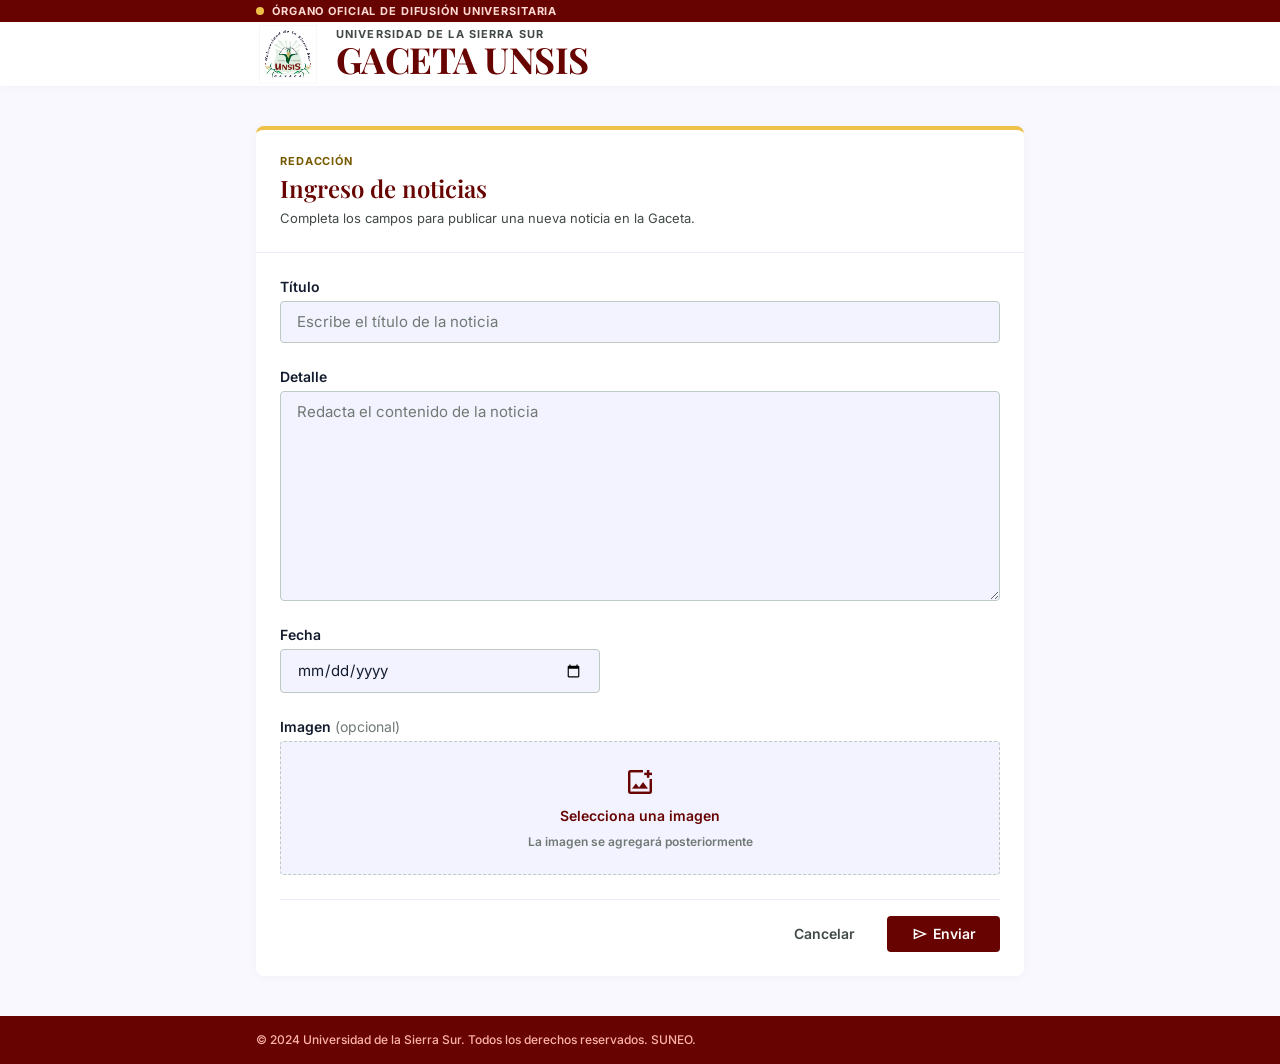
<file: formulario.html>
<!DOCTYPE html>
<html lang="es">
    <head>
        <meta charset="UTF-8">
        <meta name="viewport" content="width=device-width, initial-scale=1.0">
        <title>Ingreso Noticias</title>
        <link href="https://fonts.googleapis.com" rel="preconnect" />
        <link crossorigin="" href="https://fonts.gstatic.com" rel="preconnect" />
        <link
            href="https://fonts.googleapis.com/css2?family=Inter:wght@400;500;600;700&amp;family=Playfair+Display:ital,wght@0,600;0,700;1,600&amp;display=swap"
            rel="stylesheet" />
        <link
            href="https://fonts.googleapis.com/css2?family=Material+Symbols+Outlined:wght,FILL@100..700,0..1&amp;display=swap"
            rel="stylesheet" />
        <link rel="stylesheet" href="styles.css" />
    </head>
    <body class="pagina-formulario">
        <header class="encabezado">
            <div class="encabezado-franja">
                <div class="contenedor">
                    <span class="punto-dorado"></span>
                    <span class="cintillo">Órgano Oficial de Difusión Universitaria</span>
                </div>
            </div>
            <div class="contenedor encabezado-marca">
                <img src="logo.png" alt="Logo de la Universidad de la Sierra Sur" />
                <div>
                    <span class="cintillo">Universidad de la Sierra Sur</span>
                    <a href="index.html" class="encabezado-titulo">GACETA UNSIS</a>
                </div>
            </div>
        </header>

        <main>
            <div class="contenedor">
                <div class="tarjeta">
                    <div class="tarjeta-cabecera">
                        <span class="cintillo">Redacción</span>
                        <h1>Ingreso de noticias</h1>
                        <p>Completa los campos para publicar una nueva noticia en la Gaceta.</p>
                    </div>

                    <form class="formulario">
                        <div class="campo">
                            <label for="titulo_noticia">Título</label>
                            <input type="text" id="titulo_noticia" name="titulo" required
                                placeholder="Escribe el título de la noticia">
                        </div>

                        <div class="campo">
                            <label for="detalle_noticia">Detalle</label>
                            <textarea id="detalle_noticia" name="detalle" required rows="8"
                                placeholder="Redacta el contenido de la noticia"></textarea>
                        </div>

                        <div class="campo">
                            <label for="fecha_noticia">Fecha</label>
                            <input type="date" id="fecha_noticia" name="fecha" required>
                        </div>

                        <div class="campo">
                            <label for="imagen">Imagen <span class="opcional">(opcional)</span></label>
                            <label class="campo-imagen">
                                <span class="material-symbols-outlined">add_photo_alternate</span>
                                <span class="texto-imagen" id="texto-imagen">Selecciona una imagen</span>
                                <span class="ayuda-imagen">La imagen se agregará posteriormente</span>
                                <input type="file" id="imagen" name="imagen" accept="image/png, image/jpeg, image/webp">
                            </label>
                            <img id="vista-previa" class="vista-previa" alt="Vista previa de la imagen seleccionada">
                        </div>

                        <div class="acciones">
                            <a href="index.html" class="boton-secundario">Cancelar</a>
                            <button type="submit" class="boton-principal">
                                <span class="material-symbols-outlined">send</span>
                                Enviar
                            </button>
                        </div>
                    </form>
                </div>
            </div>
        </main>

        <footer class="pie">
            <div class="contenedor">
                © 2024 Universidad de la Sierra Sur. Todos los derechos reservados. SUNEO.
            </div>
        </footer>
        <script>
            const API_URL = "https://3qxxmb2oa6sxoprodflp47cmb40hmich.lambda-url.us-east-2.on.aws/";
            const ENDPOINT_URL_FIRMADA = "https://wutbn6erqbcvm2ppksn6pmgiyy0fdtcw.lambda-url.us-east-2.on.aws/";
            const inputImagen = document.getElementById("imagen");
            const vistaPrevia = document.getElementById("vista-previa");
            const textoImagen = document.getElementById("texto-imagen");

            const formulario = document.querySelector(".formulario");

            formulario.addEventListener("submit", async (event) => {
                event.preventDefault();

                const botonEnviar = formulario.querySelector('button[type="submit"]');
                const archivo = inputImagen.files[0];
                let imagenNoticia = null;

                botonEnviar.disabled = true;

                try {
                    if (archivo) {
                        botonEnviar.textContent = "Preparando imagen...";

                        const parametros = new URLSearchParams({ file: archivo.name });
                        const respuestaUrl = await fetch(
                            `${ENDPOINT_URL_FIRMADA}?${parametros.toString()}`
                        );

                        if (!respuestaUrl.ok) {
                            const errorTexto = await respuestaUrl.text();
                            throw new Error(
                                `Error al generar URL (${respuestaUrl.status}): ${errorTexto}`
                            );
                        }

                        const { uploadUrl, imageUrl, contentType } = await respuestaUrl.json();

                        if (!uploadUrl || !imageUrl) {
                            throw new Error("La Lambda no devolvió la URL o la clave de la imagen");
                        }

                        botonEnviar.textContent = "Subiendo imagen...";
                        const respuestaS3 = await fetch(uploadUrl, {
                            method: "PUT",
                            headers: {
                                "Content-Type": contentType || archivo.type,
                            },
                            body: archivo,
                        });

                        if (!respuestaS3.ok) {
                            throw new Error(
                                `Error al subir la imagen a S3 (${respuestaS3.status})`
                            );
                        }

                        imagenNoticia = imageUrl;
                    }

                    botonEnviar.textContent = "Enviando...";
                    const datosNoticia = {
                        titulo_noticia: document.getElementById("titulo_noticia").value.trim(),
                        detalle_noticia: document.getElementById("detalle_noticia").value.trim(),
                        fecha_noticia: document.getElementById("fecha_noticia").value,
                        imagen_noticia: imagenNoticia,
                    };

                    const response = await fetch(API_URL, {
                        method: "POST",
                        headers: {
                            "Content-Type": "application/json",
                        },
                        body: JSON.stringify(datosNoticia),
                    });

                    if (!response.ok) {
                        throw new Error(`Error HTTP al guardar la noticia: ${response.status}`);
                    }

                    alert("Noticia enviada correctamente.");
                    formulario.reset();
                    vistaPrevia.classList.remove("visible");
                    vistaPrevia.removeAttribute("src");
                    textoImagen.textContent = "Selecciona una imagen";
                } catch (error) {
                    console.error("Error al enviar la noticia:", error);
                    alert(`Error al enviar la noticia. ${error.message}`);
                } finally {
                    botonEnviar.disabled = false;
                    botonEnviar.textContent = "Enviar";
                }
            });

            inputImagen.addEventListener("change", () => {
                const archivo = inputImagen.files[0];

                if (!archivo) {
                    vistaPrevia.classList.remove("visible");
                    vistaPrevia.removeAttribute("src");
                    textoImagen.textContent = "Selecciona una imagen";
                    return;
                }

                vistaPrevia.src = URL.createObjectURL(archivo);
                vistaPrevia.classList.add("visible");
                textoImagen.textContent = archivo.name;
            });
        </script>
    </body>
</html>
</file>
<file: styles.css>
@layer base {

    html,
    body {
        margin: 0;
        padding: 0;
    }

    body {
        overscroll-behavior: none;
    }

    main>:first-child {
        margin-top: 0 !important;
    }

    main>:last-child {
        margin-bottom: 0 !important;
    }
}

::-webkit-scrollbar {
    display: none;
}

/* ---------- Formulario de ingreso de noticias ---------- */

:root {
    --color-primary: #670300;
    --color-on-primary: #ffffff;
    --color-primary-fixed: #ffdad4;
    --color-primary-fixed-dim: #ffb4a8;
    --color-secondary: #775a00;
    --color-secondary-fixed: #ffdf98;
    --color-secondary-fixed-dim: #eec14b;
    --color-on-secondary-fixed: #251a00;
    --color-surface: #faf8ff;
    --color-surface-container: #eaedff;
    --color-surface-container-low: #f2f3ff;
    --color-surface-container-high: #e2e7ff;
    --color-surface-container-lowest: #ffffff;
    --color-on-surface: #131b2e;
    --color-on-surface-variant: #404944;
    --color-outline: #707974;
    --color-outline-variant: #bfc9c3;
    --sombra-suave: 0 1px 8px rgba(0, 0, 0, 0.04);
    --fuente-titulo: "Playfair Display", serif;
    --fuente-texto: "Inter", sans-serif;
}

.pagina-formulario {
    min-height: 100vh;
    display: flex;
    flex-direction: column;
    background: var(--color-surface);
    color: var(--color-on-surface);
    font-family: var(--fuente-texto);
    font-size: 15px;
    line-height: 24px;
    -webkit-font-smoothing: antialiased;
}

.pagina-formulario ::selection {
    background: var(--color-secondary-fixed);
    color: var(--color-on-secondary-fixed);
}

.pagina-formulario .contenedor {
    max-width: 48rem;
    margin: 0 auto;
    padding: 0 1rem;
}

.cintillo {
    font-size: 11px;
    line-height: 14px;
    letter-spacing: 0.08em;
    font-weight: 700;
    text-transform: uppercase;
}

/* Encabezado */
.encabezado {
    background: var(--color-surface-container-lowest);
    box-shadow: var(--sombra-suave);
}

.encabezado-franja {
    background: var(--color-primary);
    padding: 0.25rem 0;
}

.encabezado-franja .contenedor {
    display: flex;
    align-items: center;
    gap: 0.5rem;
    color: var(--color-primary-fixed);
}

.punto-dorado {
    display: inline-block;
    width: 0.5rem;
    height: 0.5rem;
    border-radius: 9999px;
    background: var(--color-secondary-fixed-dim);
}

.encabezado-marca {
    display: flex;
    align-items: center;
    gap: 1rem;
    padding-top: 1rem;
    padding-bottom: 1rem;
}

.encabezado-marca img {
    height: 4rem;
    width: auto;
}

.encabezado-marca .cintillo {
    display: block;
    letter-spacing: 0.1em;
    color: var(--color-on-surface-variant);
}

.encabezado-titulo {
    font-family: var(--fuente-titulo);
    font-size: 36px;
    line-height: 1;
    letter-spacing: -0.015em;
    font-weight: 700;
    color: var(--color-primary);
    text-decoration: none;
}

/* Tarjeta */
.pagina-formulario main {
    flex-grow: 1;
    padding: 2.5rem 0;
}

.tarjeta {
    background: var(--color-surface-container-lowest);
    border-radius: 0.5rem;
    box-shadow: var(--sombra-suave);
    overflow: hidden;
    border-top: 4px solid var(--color-secondary-fixed-dim);
}

.tarjeta-cabecera {
    display: flex;
    flex-direction: column;
    gap: 0.25rem;
    padding: 1.5rem;
    border-bottom: 1px solid var(--color-surface-container);
}

.tarjeta-cabecera .cintillo {
    color: var(--color-secondary);
}

.tarjeta-cabecera h1 {
    margin: 0;
    font-family: var(--fuente-titulo);
    font-size: 24px;
    line-height: 32px;
    font-weight: 600;
    color: var(--color-primary);
}

.tarjeta-cabecera p {
    margin: 0;
    font-size: 13px;
    line-height: 20px;
    color: var(--color-on-surface-variant);
}

/* Formulario */
.formulario {
    display: flex;
    flex-direction: column;
    gap: 1.5rem;
    padding: 1.5rem;
}

.campo {
    display: flex;
    flex-direction: column;
    gap: 0.25rem;
}

.campo label {
    font-size: 14px;
    line-height: 20px;
    font-weight: 600;
    color: var(--color-on-surface);
}

.campo .opcional {
    font-weight: 400;
    color: var(--color-outline);
}

.campo input,
.campo textarea {
    box-sizing: border-box;
    width: 100%;
    background: var(--color-surface-container-low);
    color: var(--color-on-surface);
    font-family: inherit;
    font-size: 15px;
    line-height: 24px;
    padding: 0.5rem 1rem;
    border: 1px solid var(--color-outline-variant);
    border-radius: 0.25rem;
    transition: border-color 150ms, box-shadow 150ms;
}

.campo textarea {
    resize: vertical;
}

.campo input::placeholder,
.campo textarea::placeholder {
    color: var(--color-outline);
}

.campo input:focus,
.campo textarea:focus {
    outline: none;
    border-color: var(--color-primary);
    box-shadow: 0 0 0 3px var(--color-primary-fixed);
}

/* Campo de imagen */
.campo-imagen {
    position: relative;
    display: flex;
    flex-direction: column;
    align-items: center;
    justify-content: center;
    gap: 0.5rem;
    padding: 1.5rem 1rem;
    text-align: center;
    background: var(--color-surface-container-low);
    border: 1px dashed var(--color-outline-variant);
    border-radius: 0.25rem;
    color: var(--color-on-surface-variant);
    cursor: pointer;
    transition: border-color 150ms, background-color 150ms, box-shadow 150ms;
}

.campo-imagen:hover {
    border-color: var(--color-primary);
    background: var(--color-surface-container);
}

.campo-imagen:focus-within {
    border-color: var(--color-primary);
    box-shadow: 0 0 0 3px var(--color-primary-fixed);
}

.campo-imagen .material-symbols-outlined {
    font-size: 32px;
    color: var(--color-primary);
}

.campo-imagen .texto-imagen {
    font-size: 14px;
    line-height: 20px;
    font-weight: 600;
    color: var(--color-primary);
}

.campo-imagen .ayuda-imagen {
    font-size: 12px;
    line-height: 16px;
    color: var(--color-outline);
}

.campo-imagen input[type="file"] {
    position: absolute;
    width: 1px;
    height: 1px;
    opacity: 0;
}

.vista-previa {
    display: none;
    width: 100%;
    max-height: 16rem;
    object-fit: cover;
    border-radius: 0.25rem;
}

.vista-previa.visible {
    display: block;
}

/* Acciones */
.acciones {
    display: flex;
    align-items: center;
    justify-content: flex-end;
    gap: 1rem;
    padding-top: 1rem;
    border-top: 1px solid var(--color-surface-container);
}

.boton-secundario,
.boton-principal {
    font-family: inherit;
    font-size: 14px;
    line-height: 20px;
    font-weight: 600;
    padding: 0.5rem 1rem;
    border-radius: 0.25rem;
    text-decoration: none;
    transition: background-color 150ms, color 150ms;
}

.boton-secundario {
    color: var(--color-on-surface-variant);
}

.boton-secundario:hover {
    background: var(--color-surface-container-high);
    color: var(--color-on-surface);
}

.boton-principal {
    display: inline-flex;
    align-items: center;
    gap: 0.25rem;
    padding: 0.5rem 1.5rem;
    border: none;
    background: var(--color-primary);
    color: var(--color-on-primary);
    cursor: pointer;
}

.boton-principal:hover {
    background: var(--color-secondary);
}

.boton-principal:focus-visible {
    outline: none;
    box-shadow: 0 0 0 3px var(--color-secondary-fixed-dim);
}

.boton-principal .material-symbols-outlined {
    font-size: 18px;
}

/* Pie */
.pie {
    background: var(--color-primary);
    color: var(--color-primary-fixed-dim);
    padding: 1rem 0;
    font-size: 12px;
    line-height: 16px;
    font-weight: 500;
}

@media (min-width: 640px) {
    .campo input[type="date"] {
        max-width: 20rem;
    }
}

@media (min-width: 768px) {
    .pagina-formulario .contenedor {
        padding: 0 3rem;
    }
}
</file>
